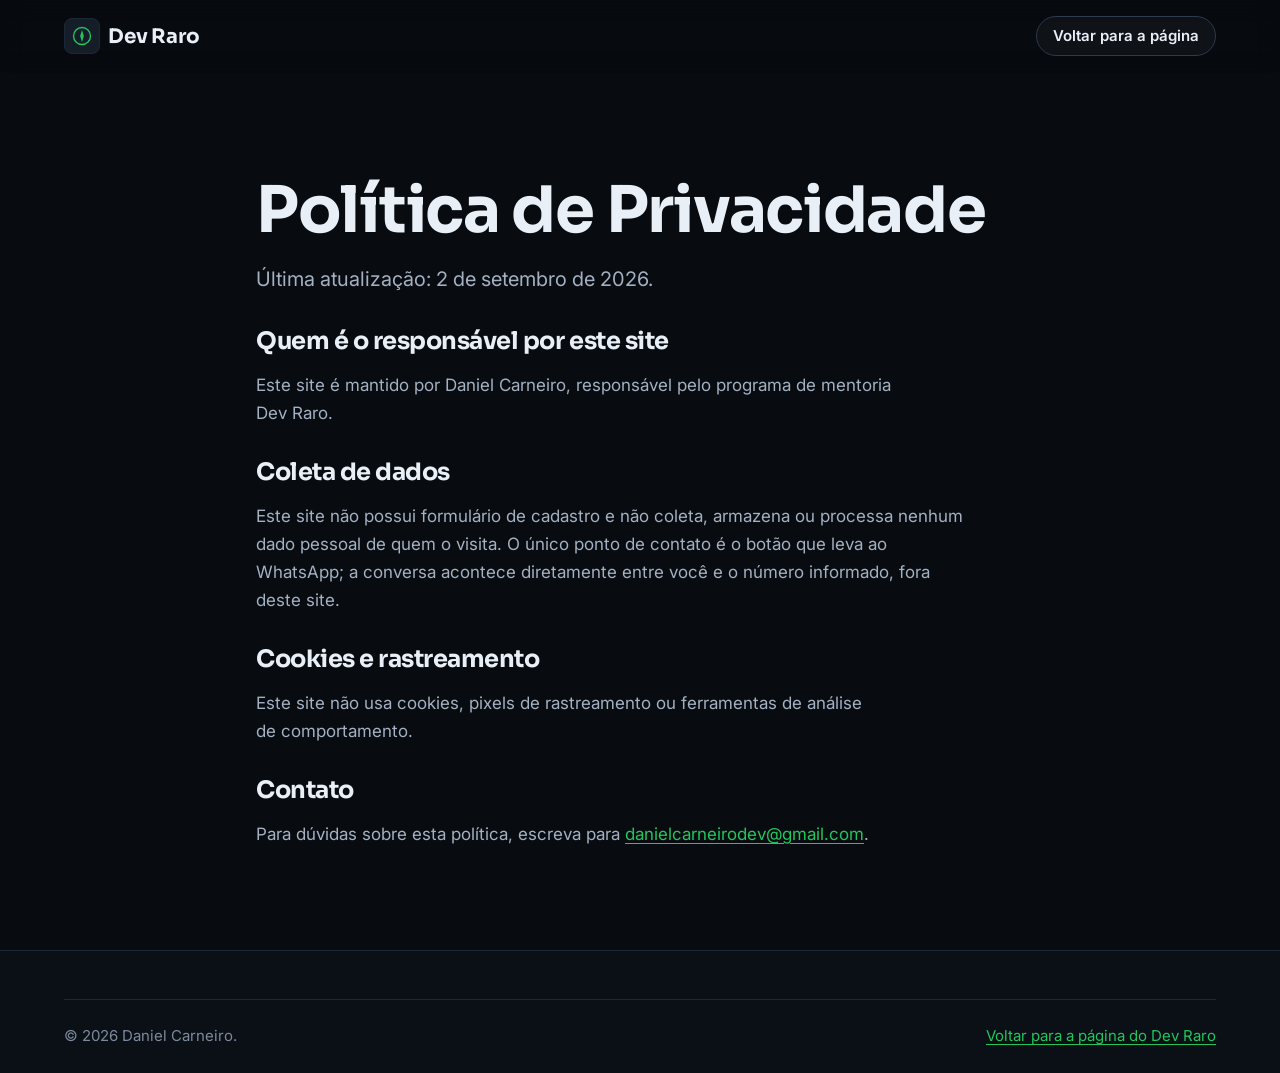
<file: privacidade.html>
<!doctype html>
<html lang="pt-BR">
  <head>
    <meta charset="utf-8" />
    <meta name="viewport" content="width=device-width, initial-scale=1" />
    <title>Política de Privacidade | Dev Raro</title>
    <meta
      name="description"
      content="Este site não coleta dados pessoais de quem o visita. Saiba como funciona a política de privacidade do programa Dev Raro."
    />
    <meta name="robots" content="noindex, follow" />
    <link rel="canonical" href="https://danielcarneiro.dev/privacidade.html" />
    <link rel="icon" href="favicon.svg" type="image/svg+xml" />
    <meta name="theme-color" content="#080b10" />

    <link rel="preconnect" href="https://fonts.googleapis.com" />
    <link rel="preconnect" href="https://fonts.gstatic.com" crossorigin />
    <link
      rel="stylesheet"
      href="https://fonts.googleapis.com/css2?family=Inter:wght@400;500;600&family=Sora:wght@600;700&display=swap"
    />

    <link rel="stylesheet" href="assets/css/reset.css" />
    <link rel="stylesheet" href="assets/css/tokens.css" />
    <link rel="stylesheet" href="assets/css/base.css" />
    <link rel="stylesheet" href="assets/css/layout.css" />
    <link rel="stylesheet" href="assets/css/components.css" />
    <link rel="stylesheet" href="assets/css/utilities.css" />
  </head>

  <body>
    <header class="cabecalho">
      <div class="container cabecalho__interno">
        <a class="marca" href="index.html">
          <span class="marca__icone" aria-hidden="true">
            <svg viewBox="0 0 24 24" width="22" height="22" focusable="false">
              <circle
                cx="12"
                cy="12"
                r="9.25"
                fill="none"
                stroke="currentColor"
                stroke-width="1.5"
              />
              <path d="M12 5.5 14 12l-2 6.5-2-6.5Z" fill="currentColor" />
            </svg>
          </span>
          <span class="marca__texto">Dev&nbsp;Raro</span>
        </a>
        <a class="botao botao--fantasma botao--pequeno" href="index.html">
          Voltar para a página
        </a>
      </div>
    </header>

    <main class="secao">
      <div class="container container--estreito prosa">
        <h1>Política de Privacidade</h1>
        <p class="secao__descricao">
          Última atualização: 2 de setembro de 2026.
        </p>

        <h2>Quem é o responsável por este site</h2>
        <p>
          Este site é mantido por Daniel Carneiro, responsável pelo programa de
          mentoria Dev Raro.
        </p>

        <h2>Coleta de dados</h2>
        <p>
          Este site não possui formulário de cadastro e não coleta, armazena ou
          processa nenhum dado pessoal de quem o visita. O único ponto de
          contato é o botão que leva ao WhatsApp; a conversa acontece
          diretamente entre você e o número informado, fora deste site.
        </p>

        <h2>Cookies e rastreamento</h2>
        <p>
          Este site não usa cookies, pixels de rastreamento ou ferramentas de
          análise de comportamento.
        </p>

        <h2>Contato</h2>
        <p>
          Para dúvidas sobre esta política, escreva para
          <a href="mailto:danielcarneirodev@gmail.com"
            >danielcarneirodev@gmail.com</a
          >.
        </p>
      </div>
    </main>

    <footer class="rodape">
      <div class="container rodape__base">
        <p>© <span>2026</span> Daniel Carneiro.</p>
        <p><a href="index.html">Voltar para a página do Dev Raro</a></p>
      </div>
    </footer>
  </body>
</html>
</file>
<file: assets/css/tokens.css>
@layer tokens {
  :root {
    color-scheme: dark;

    /* --- Cores: superfícies --- */
    --cor-fundo: #080b10;
    --cor-fundo-alt: #0b0f16;
    --cor-superficie: #10161f;
    --cor-superficie-alta: #151d28;
    --cor-borda: #1d2836;
    --cor-borda-forte: #2c3b4d;

    /* --- Cores: texto --- */
    --cor-texto: #e9eff7;
    --cor-texto-suave: #a3b1c2;
    --cor-texto-fraco: #7b8a9d;

    /* --- Cores: marca e semânticas --- */
    --cor-marca: #22c55e;
    --cor-marca-clara: #5eead4;
    --cor-marca-escura: #16a34a;
    --cor-marca-contraste: #041209;
    --cor-acento: #fbbf24;
    --cor-erro: #fb7185;
    --cor-sucesso: #34d399;

    /* --- Gradientes e brilhos --- */
    --gradiente-marca: linear-gradient(
      120deg,
      var(--cor-marca-clara) 0%,
      var(--cor-marca) 55%,
      #a3e635 100%
    );
    --brilho-marca: radial-gradient(
      60% 60% at 50% 0%,
      rgb(34 197 94 / 18%) 0%,
      transparent 70%
    );

    /* --- Tipografia --- */
    --fonte-corpo: "Inter", system-ui, "Segoe UI", Roboto, sans-serif;
    --fonte-titulo: "Sora", var(--fonte-corpo);

    --fs-200: clamp(0.75rem, 0.73rem + 0.1vw, 0.8125rem);
    --fs-300: clamp(0.875rem, 0.85rem + 0.15vw, 0.9375rem);
    --fs-400: clamp(1rem, 0.96rem + 0.2vw, 1.0625rem);
    --fs-500: clamp(1.125rem, 1.05rem + 0.35vw, 1.25rem);
    --fs-600: clamp(1.3125rem, 1.2rem + 0.5vw, 1.5rem);
    --fs-700: clamp(1.625rem, 1.35rem + 1.2vw, 2.25rem);
    --fs-800: clamp(2.125rem, 1.6rem + 2.4vw, 3.25rem);
    --fs-900: clamp(2.5rem, 1.7rem + 3.4vw, 4rem);

    --peso-normal: 400;
    --peso-medio: 500;
    --peso-forte: 600;
    --peso-titulo: 700;

    --altura-linha: 1.65;
    --altura-linha-titulo: 1.12;

    /* --- Espaçamento (escala de 4px) --- */
    --sp-1: 0.25rem;
    --sp-2: 0.5rem;
    --sp-3: 0.75rem;
    --sp-4: 1rem;
    --sp-5: 1.5rem;
    --sp-6: 2rem;
    --sp-7: 3rem;
    --sp-8: 4rem;
    --sp-9: 5rem;
    --sp-10: 7.5rem;

    /* --- Formas e efeitos --- */
    --raio-sm: 0.5rem;
    --raio-md: 0.875rem;
    --raio-lg: 1.25rem;
    --raio-pill: 999rem;

    --sombra-sm: 0 1px 2px rgb(0 0 0 / 40%);
    --sombra-md: 0 12px 30px -12px rgb(0 0 0 / 60%);
    --sombra-lg: 0 32px 70px -30px rgb(0 0 0 / 80%);
    --sombra-marca: 0 14px 34px -14px rgb(34 197 94 / 55%);

    --transicao: 200ms ease-out;

    /* --- Medidas de layout --- */
    --largura-conteudo: 72rem;
    --largura-estreita: 48rem;
    --largura-texto: 65ch;
    --altura-cabecalho: 4.5rem;
    --borda-sutil: 1px solid var(--cor-borda);
  }
}
</file>
<file: assets/css/base.css>
@layer base {
  html {
    scroll-behavior: smooth;
    scroll-padding-block-start: calc(var(--altura-cabecalho) + var(--sp-4));
    scrollbar-width: none; /* Firefox: barra de rolagem oculta */
    -ms-overflow-style: none; /* Edge legado */
  }

  html::-webkit-scrollbar {
    display: none; /* Chrome, Safari, Edge Chromium */
  }

  body {
    background-color: var(--cor-fundo);
    color: var(--cor-texto);
    font-family: var(--fonte-corpo);
    font-size: var(--fs-400);
    line-height: var(--altura-linha);
    overflow-x: hidden;
  }

  h1,
  h2,
  h3 {
    font-family: var(--fonte-titulo);
    font-weight: var(--peso-titulo);
    line-height: var(--altura-linha-titulo);
    letter-spacing: -0.02em;
  }

  h1 {
    font-size: var(--fs-900);
  }

  h2 {
    font-size: var(--fs-800);
  }

  h3 {
    font-size: var(--fs-600);
  }

  p {
    max-width: var(--largura-texto);
  }

  strong {
    font-weight: var(--peso-forte);
    color: var(--cor-texto);
  }

  small {
    font-size: var(--fs-300);
  }

  a:not([class]) {
    color: var(--cor-marca);
    text-decoration: underline;
    text-underline-offset: 0.2em;
    transition: color var(--transicao);
  }

  a:not([class]):hover {
    color: var(--cor-marca-clara);
  }

  :focus-visible {
    outline: 3px solid var(--cor-marca);
    outline-offset: 3px;
    border-radius: var(--raio-sm);
  }

  ::selection {
    background-color: var(--cor-marca);
    color: var(--cor-marca-contraste);
  }

  ::placeholder {
    color: var(--cor-texto-fraco);
  }
}
</file>
<file: assets/css/layout.css>
@layer layout {
  .container {
    width: min(100% - 2 * var(--sp-5), var(--largura-conteudo));
    margin-inline: auto;
  }

  .container--estreito {
    max-width: var(--largura-estreita);
  }

  /* --- Cabeçalho fixo --- */
  .cabecalho {
    position: sticky;
    inset-block-start: 0;
    z-index: 50;
    background-color: rgb(8 11 16 / 72%);
    backdrop-filter: blur(14px);
    border-block-end: 1px solid transparent;
    transition: border-color var(--transicao), background-color var(--transicao);
  }

  .cabecalho--rolado {
    border-block-end-color: var(--cor-borda);
    background-color: rgb(8 11 16 / 92%);
  }

  .cabecalho__interno {
    display: flex;
    align-items: center;
    justify-content: space-between;
    gap: var(--sp-4);
    min-height: var(--altura-cabecalho);
  }

  /* --- Seções --- */
  .secao {
    padding-block: clamp(var(--sp-8), 8vw, var(--sp-10));
  }

  .secao--alt {
    background-color: var(--cor-fundo-alt);
    border-block: var(--borda-sutil);
  }

  .secao__cabecalho {
    max-width: 46rem;
    margin-block-end: var(--sp-7);
    display: grid;
    gap: var(--sp-4);
  }

  /* --- Grades --- */
  .grade {
    display: grid;
    gap: var(--sp-5);
  }

  @media (min-width: 40em) {
    .grade--3,
    .grade--4 {
      grid-template-columns: repeat(2, 1fr);
    }
  }

  @media (min-width: 64em) {
    .grade--3 {
      grid-template-columns: repeat(3, 1fr);
    }

    .grade--4 {
      grid-template-columns: repeat(4, 1fr);
    }
  }

  /* --- Hero --- */
  .hero {
    position: relative;
    padding-block: clamp(var(--sp-8), 9vw, var(--sp-10));
    background-image: var(--brilho-marca);
  }

  .hero::after {
    content: "";
    position: absolute;
    inset: 0;
    z-index: 0;
    background-image: linear-gradient(
        to right,
        rgb(255 255 255 / 3%) 1px,
        transparent 1px
      ),
      linear-gradient(to bottom, rgb(255 255 255 / 3%) 1px, transparent 1px);
    background-size: 72px 72px;
    mask-image: radial-gradient(70% 60% at 50% 20%, #000 0%, transparent 100%);
    pointer-events: none;
  }

  .hero__grade {
    position: relative;
    z-index: 1;
    display: grid;
    gap: var(--sp-7);
    align-items: center;
  }

  @media (min-width: 64em) {
    .hero__grade {
      grid-template-columns: 1.15fr 0.85fr;
      gap: var(--sp-8);
    }
  }

  /* --- Comparativo antes/depois --- */
  .comparativo {
    display: grid;
    gap: var(--sp-5);
    margin-block-start: var(--sp-7);
  }

  @media (min-width: 48em) {
    .comparativo {
      grid-template-columns: repeat(2, 1fr);
    }
  }

  /* --- Mentor --- */
  .mentor {
    display: grid;
    gap: var(--sp-7);
    align-items: start;
  }

  @media (min-width: 56em) {
    .mentor {
      grid-template-columns: 0.8fr 1.2fr;
      gap: var(--sp-8);
    }
  }

  .mentor__texto {
    display: grid;
    gap: var(--sp-4);
  }

  /* --- Oferta --- */
  .oferta {
    display: grid;
    gap: var(--sp-6);
    padding: clamp(var(--sp-5), 4vw, var(--sp-7));
    background-color: var(--cor-superficie);
    border: var(--borda-sutil);
    border-radius: var(--raio-lg);
    box-shadow: var(--sombra-lg);
  }

  @media (min-width: 56em) {
    .oferta {
      grid-template-columns: 1.1fr 0.9fr;
      align-items: center;
    }
  }

  /* --- Inscrição --- */
  .secao--inscricao {
    background-image: var(--brilho-marca);
    border-block-start: var(--borda-sutil);
  }

  .inscricao {
    display: grid;
    gap: var(--sp-7);
    align-items: start;
  }

  @media (min-width: 56em) {
    .inscricao {
      grid-template-columns: 1fr 1fr;
      gap: var(--sp-8);
    }
  }

  .inscricao__texto {
    display: grid;
    gap: var(--sp-4);
  }

  /* --- Rodapé --- */
  .rodape {
    padding-block: var(--sp-7) var(--sp-5);
    background-color: var(--cor-fundo-alt);
    border-block-start: var(--borda-sutil);
  }

  .rodape__interno {
    display: grid;
    gap: var(--sp-6);
    padding-block-end: var(--sp-6);
  }

  @media (min-width: 48em) {
    .rodape__interno {
      grid-template-columns: 2fr 1fr 1fr;
      gap: var(--sp-7);
    }
  }

  .rodape__base {
    display: flex;
    flex-wrap: wrap;
    justify-content: space-between;
    gap: var(--sp-3);
    padding-block-start: var(--sp-5);
    border-block-start: var(--borda-sutil);
    color: var(--cor-texto-fraco);
    font-size: var(--fs-300);
  }
}
</file>
<file: assets/css/components.css>
@layer components {
  /* ---------- Marca ---------- */
  .marca {
    display: inline-flex;
    align-items: center;
    gap: var(--sp-2);
    font-family: var(--fonte-titulo);
    font-weight: var(--peso-titulo);
    font-size: var(--fs-500);
    letter-spacing: -0.01em;
  }

  .marca__icone {
    display: grid;
    place-items: center;
    inline-size: 2.25rem;
    block-size: 2.25rem;
    border-radius: var(--raio-sm);
    background-color: var(--cor-superficie-alta);
    border: var(--borda-sutil);
    color: var(--cor-marca);
  }

  /* ---------- Navegação ---------- */
  .navegacao {
    display: flex;
    align-items: center;
    gap: var(--sp-5);
  }

  .navegacao__lista {
    display: flex;
    align-items: center;
    gap: var(--sp-5);
    font-size: var(--fs-300);
    color: var(--cor-texto-suave);
  }

  .navegacao__lista a {
    padding-block: var(--sp-2);
    color: var(--cor-texto-suave);
    text-decoration: none;
    transition: color var(--transicao);
  }

  .navegacao__lista a:hover {
    color: var(--cor-texto);
  }

  .menu-alternar {
    display: none;
    inline-size: 2.75rem;
    block-size: 2.75rem;
    place-items: center;
    border-radius: var(--raio-sm);
    border: var(--borda-sutil);
    background-color: var(--cor-superficie);
  }

  .menu-alternar__barras,
  .menu-alternar__barras::before,
  .menu-alternar__barras::after {
    display: block;
    inline-size: 1.125rem;
    block-size: 2px;
    border-radius: var(--raio-pill);
    background-color: var(--cor-texto);
    transition: transform var(--transicao), opacity var(--transicao);
  }

  .menu-alternar__barras::before,
  .menu-alternar__barras::after {
    content: "";
    position: relative;
  }

  .menu-alternar__barras::before {
    inset-block-start: -6px;
  }

  .menu-alternar__barras::after {
    inset-block-start: 4px;
  }

  .menu-alternar[aria-expanded="true"] .menu-alternar__barras {
    background-color: transparent;
  }

  .menu-alternar[aria-expanded="true"] .menu-alternar__barras::before {
    transform: translateY(6px) rotate(45deg);
  }

  .menu-alternar[aria-expanded="true"] .menu-alternar__barras::after {
    transform: translateY(-4px) rotate(-45deg);
  }

  @media (max-width: 63.99em) {
    .menu-alternar {
      display: grid;
    }

    .navegacao {
      display: none;
      position: absolute;
      inset-block-start: 100%;
      inset-inline: 0;
      flex-direction: column;
      align-items: stretch;
      gap: var(--sp-4);
      padding: var(--sp-5);
      background-color: var(--cor-fundo-alt);
      border-block-end: var(--borda-sutil);
      box-shadow: var(--sombra-lg);
    }

    .navegacao--aberta {
      display: flex;
    }

    .navegacao__lista {
      flex-direction: column;
      align-items: stretch;
      gap: var(--sp-2);
      font-size: var(--fs-400);
    }

    .navegacao__lista a {
      display: block;
      padding-block: var(--sp-3);
      border-block-end: var(--borda-sutil);
    }
  }

  /* ---------- Botões ---------- */
  .botao {
    display: inline-flex;
    align-items: center;
    justify-content: center;
    gap: var(--sp-2);
    min-block-size: 2.75rem;
    padding: var(--sp-3) var(--sp-5);
    border-radius: var(--raio-pill);
    font-weight: var(--peso-forte);
    font-size: var(--fs-400);
    line-height: 1.2;
    text-align: center;
    transition: transform var(--transicao), box-shadow var(--transicao),
      background-color var(--transicao), border-color var(--transicao),
      color var(--transicao);
  }

  .botao:hover {
    transform: translateY(-2px);
  }

  .botao:active {
    transform: translateY(0);
  }

  .botao[disabled],
  .botao[aria-disabled="true"] {
    opacity: 0.6;
    cursor: not-allowed;
    transform: none;
  }

  .botao--primario {
    background-image: var(--gradiente-marca);
    color: var(--cor-marca-contraste);
    box-shadow: var(--sombra-marca);
  }

  .botao--primario:hover {
    box-shadow: 0 18px 40px -14px rgb(34 197 94 / 70%);
  }

  .botao--fantasma {
    border: 1px solid var(--cor-borda-forte);
    background-color: rgb(255 255 255 / 3%);
    color: var(--cor-texto);
  }

  .botao--fantasma:hover {
    border-color: var(--cor-marca);
    color: var(--cor-marca-clara);
  }

  .botao--pequeno {
    min-block-size: 2.5rem;
    padding: var(--sp-2) var(--sp-4);
    font-size: var(--fs-300);
  }

  .botao--bloco {
    inline-size: 100%;
  }

  /* ---------- Etiquetas ---------- */
  .etiqueta {
    display: inline-flex;
    align-items: center;
    gap: var(--sp-2);
    padding: var(--sp-2) var(--sp-4);
    border-radius: var(--raio-pill);
    border: var(--borda-sutil);
    background-color: rgb(255 255 255 / 3%);
    color: var(--cor-texto-suave);
    font-size: var(--fs-300);
    font-weight: var(--peso-medio);
  }

  .etiqueta__ponto {
    inline-size: 0.5rem;
    block-size: 0.5rem;
    border-radius: 50%;
    background-color: var(--cor-marca);
    box-shadow: 0 0 0 4px rgb(34 197 94 / 20%);
  }

  .secao__etiqueta {
    color: var(--cor-marca);
    font-size: var(--fs-300);
    font-weight: var(--peso-forte);
    letter-spacing: 0.14em;
    text-transform: uppercase;
  }

  .secao__titulo {
    font-size: var(--fs-800);
  }

  .secao__descricao {
    color: var(--cor-texto-suave);
    font-size: var(--fs-500);
  }

  /* ---------- Hero ---------- */
  .hero__conteudo {
    display: grid;
    justify-items: start;
    gap: var(--sp-5);
  }

  .hero__titulo {
    font-size: var(--fs-900);
  }

  .hero__subtitulo {
    color: var(--cor-texto-suave);
    font-size: var(--fs-500);
  }

  .hero__acoes {
    display: flex;
    flex-wrap: wrap;
    gap: var(--sp-3);
  }

  .hero__reforco {
    color: var(--cor-texto-fraco);
    font-size: var(--fs-300);
  }

  /* ---------- Card da rota (hero) ---------- */
  .rota {
    padding: var(--sp-5);
    border-radius: var(--raio-lg);
    border: var(--borda-sutil);
    background-color: var(--cor-superficie);
    background-image: linear-gradient(
      160deg,
      rgb(94 234 212 / 8%),
      transparent 45%
    );
    box-shadow: var(--sombra-lg);
  }

  .rota__cabecalho {
    display: flex;
    align-items: center;
    justify-content: space-between;
    padding-block-end: var(--sp-4);
    border-block-end: var(--borda-sutil);
  }

  .rota__rotulo {
    font-family: var(--fonte-titulo);
    font-weight: var(--peso-forte);
    font-size: var(--fs-500);
  }

  .rota__prazo {
    padding: var(--sp-1) var(--sp-3);
    border-radius: var(--raio-pill);
    background-color: rgb(34 197 94 / 12%);
    color: var(--cor-marca);
    font-size: var(--fs-300);
    font-weight: var(--peso-forte);
  }

  .rota__lista {
    display: grid;
    gap: var(--sp-2);
    padding-block: var(--sp-4);
  }

  .rota__item {
    display: flex;
    align-items: center;
    gap: var(--sp-4);
    padding: var(--sp-3);
    border-radius: var(--raio-md);
    transition: background-color var(--transicao);
  }

  .rota__item:hover {
    background-color: rgb(255 255 255 / 4%);
  }

  .rota__letra {
    display: grid;
    place-items: center;
    flex-shrink: 0;
    inline-size: 2.5rem;
    block-size: 2.5rem;
    border-radius: var(--raio-md);
    border: 1px solid rgb(34 197 94 / 35%);
    background-color: rgb(34 197 94 / 10%);
    color: var(--cor-marca);
    font-family: var(--fonte-titulo);
    font-weight: var(--peso-titulo);
  }

  .rota__conteudo {
    display: grid;
  }

  .rota__conteudo small {
    color: var(--cor-texto-fraco);
  }

  .rota__rodape {
    padding-block-start: var(--sp-4);
    border-block-start: var(--borda-sutil);
    color: var(--cor-marca-clara);
    font-size: var(--fs-300);
    font-weight: var(--peso-medio);
    text-align: center;
  }

  /* ---------- Barra de confiança ---------- */
  .barra-confianca {
    padding-block: var(--sp-5);
    border-block: var(--borda-sutil);
    background-color: var(--cor-fundo-alt);
  }

  .barra-confianca__lista {
    display: grid;
    gap: var(--sp-4);
    color: var(--cor-texto-suave);
    font-size: var(--fs-300);
  }

  .barra-confianca__lista li {
    display: flex;
    align-items: flex-start;
    gap: var(--sp-2);
  }

  .barra-confianca__lista li::before {
    content: "";
    flex-shrink: 0;
    margin-block-start: 0.55em;
    inline-size: 0.375rem;
    block-size: 0.375rem;
    border-radius: 50%;
    background-color: var(--cor-marca);
  }

  @media (min-width: 48em) {
    .barra-confianca__lista {
      grid-template-columns: repeat(2, 1fr);
    }
  }

  @media (min-width: 64em) {
    .barra-confianca__lista {
      grid-template-columns: repeat(4, 1fr);
    }
  }

  /* ---------- Cartões ---------- */
  .cartao {
    display: grid;
    align-content: start;
    gap: var(--sp-3);
    padding: var(--sp-5);
    border-radius: var(--raio-lg);
    border: var(--borda-sutil);
    background-color: var(--cor-superficie);
    color: var(--cor-texto-suave);
    box-shadow: var(--sombra-md);
    transition: border-color var(--transicao), transform var(--transicao);
  }

  .cartao:hover {
    border-color: var(--cor-borda-forte);
    transform: translateY(-3px);
  }

  .cartao__titulo {
    color: var(--cor-texto);
    font-size: var(--fs-500);
  }

  .cartao__rotulo {
    font-size: var(--fs-200);
    font-weight: var(--peso-forte);
    letter-spacing: 0.14em;
    text-transform: uppercase;
    color: var(--cor-texto-fraco);
  }

  .cartao--mentira {
    border-color: rgb(251 113 133 / 25%);
  }

  .cartao--mentira .cartao__rotulo {
    color: var(--cor-erro);
  }

  .cartao--verdade .cartao__rotulo {
    color: var(--cor-acento);
  }

  .cartao--caminho {
    border-color: rgb(34 197 94 / 30%);
    background-image: linear-gradient(
      160deg,
      rgb(34 197 94 / 8%),
      transparent 50%
    );
  }

  .cartao--caminho .cartao__rotulo {
    color: var(--cor-marca);
  }

  .cartao--pilar {
    display: flex;
    flex-direction: column;
    overflow: hidden;
  }

  .pilar__letra {
    display: grid;
    place-items: center;
    align-self: flex-start;
    inline-size: 3rem;
    block-size: 3rem;
    border-radius: var(--raio-md);
    border: 1px solid rgb(34 197 94 / 35%);
    background-color: rgb(34 197 94 / 10%);
    color: var(--cor-marca);
    font-family: var(--fonte-titulo);
    font-size: var(--fs-600);
    font-weight: var(--peso-titulo);
  }

  .pilar__resultado {
    margin-block-start: auto;
    padding-block-start: var(--sp-3);
    border-block-start: var(--borda-sutil);
    color: var(--cor-marca-clara);
    font-size: var(--fs-300);
    font-weight: var(--peso-medio);
  }

  .lista-entregas {
    padding: 0;
  }

  /* ---------- Citação ---------- */
  .citacao {
    max-width: 40rem;
    margin-block-start: var(--sp-6);
    margin-inline: auto;
    padding-inline-start: var(--sp-5);
    border-inline-start: 3px solid var(--cor-marca);
    color: var(--cor-texto);
    font-family: var(--fonte-titulo);
    font-size: var(--fs-600);
    line-height: 1.35;
  }

  /* ---------- Comparativo ---------- */
  .comparativo__coluna {
    display: grid;
    align-content: start;
    gap: var(--sp-4);
    padding: var(--sp-5);
    border-radius: var(--raio-lg);
    border: var(--borda-sutil);
    background-color: var(--cor-superficie);
  }

  .comparativo__coluna--antes {
    opacity: 0.9;
  }

  .comparativo__coluna--depois {
    border-color: rgb(34 197 94 / 30%);
    background-image: linear-gradient(
      160deg,
      rgb(34 197 94 / 8%),
      transparent 55%
    );
  }

  .comparativo__titulo {
    font-size: var(--fs-500);
  }

  .lista-marcada {
    display: grid;
    gap: var(--sp-3);
    color: var(--cor-texto-suave);
  }

  .lista-marcada li {
    display: flex;
    align-items: flex-start;
    gap: var(--sp-3);
  }

  .lista-marcada li::before {
    flex-shrink: 0;
    display: grid;
    place-items: center;
    inline-size: 1.5rem;
    block-size: 1.5rem;
    border-radius: 50%;
    font-size: var(--fs-300);
    font-weight: var(--peso-forte);
  }

  .lista-marcada--negativa li::before {
    content: "×";
    background-color: rgb(251 113 133 / 12%);
    color: var(--cor-erro);
  }

  .lista-marcada--positiva li::before {
    content: "✓";
    background-color: rgb(34 197 94 / 14%);
    color: var(--cor-marca);
  }

  /* ---------- Linha de CTA ---------- */
  .cta-linha {
    display: flex;
    flex-wrap: wrap;
    align-items: center;
    justify-content: space-between;
    gap: var(--sp-4);
    margin-block-start: var(--sp-6);
    padding: var(--sp-5);
    border-radius: var(--raio-lg);
    border: var(--borda-sutil);
    background-color: var(--cor-superficie);
  }

  .cta-linha p {
    font-family: var(--fonte-titulo);
    font-size: var(--fs-500);
    font-weight: var(--peso-forte);
  }

  /* ---------- Mentor ---------- */
  .mentor__midia {
    display: grid;
    gap: var(--sp-4);
    justify-items: center;
  }

  .mentor__avatar {
    inline-size: 100%;
    aspect-ratio: 9/16;
    border-radius: var(--raio-lg);
    border: var(--borda-sutil);
    object-fit: cover;
    object-position: center;
    box-shadow: var(--sombra-lg);
  }

  /* ---------- Carrossel de fotos ---------- */
  .carrossel {
    position: relative;
    inline-size: min(100%, 18rem);
  }

  .carrossel__trilho {
    display: flex;
    overflow-x: auto;
    scroll-snap-type: x mandatory;
    border-radius: var(--raio-lg);
    scrollbar-width: none;
  }

  .carrossel__trilho::-webkit-scrollbar {
    display: none;
  }

  .carrossel__slide {
    flex: 0 0 100%;
    scroll-snap-align: center;
  }

  .carrossel__seta {
    position: absolute;
    top: 50%;
    translate: 0 -50%;
    display: grid;
    place-items: center;
    inline-size: 2.5rem;
    block-size: 2.5rem;
    border-radius: var(--raio-pill);
    border: var(--borda-sutil);
    background-color: rgb(8 11 16 / 70%);
    color: var(--cor-texto);
    font-size: var(--fs-500);
    line-height: 1;
    transition: color var(--transicao), border-color var(--transicao);
  }

  .carrossel__seta:hover {
    color: var(--cor-marca-clara);
    border-color: var(--cor-marca);
  }

  .carrossel__seta--anterior {
    inset-inline-start: var(--sp-3);
  }

  .carrossel__seta--proxima {
    inset-inline-end: var(--sp-3);
  }

  .carrossel__pontos {
    display: flex;
    justify-content: center;
    gap: var(--sp-2);
    margin-block-start: var(--sp-3);
  }

  .carrossel__ponto {
    inline-size: 0.5rem;
    block-size: 0.5rem;
    padding: 0;
    border: none;
    border-radius: 50%;
    background-color: var(--cor-borda-forte);
    transition: background-color var(--transicao), scale var(--transicao);
  }

  .carrossel__ponto--ativo {
    background-color: var(--cor-marca);
    scale: 1.3;
  }

  .carrossel__contagem {
    position: absolute;
    inset-block-start: var(--sp-3);
    inset-inline-start: var(--sp-3);
    display: grid;
    place-items: center;
    inline-size: 2.5rem;
    block-size: 2.5rem;
    border-radius: var(--raio-sm);
    background-color: rgb(8 11 16 / 70%);
    border: 1px solid rgba(79 142 247 / 0.3);
    backdrop-filter: blur(8px);
    transition: background-color var(--transicao), border-color var(--transicao), opacity var(--transicao);
  }

  .carrossel:hover .carrossel__contagem {
    background-color: rgb(8 11 16 / 85%);
    border-color: rgba(79 142 247 / 0.6);
    opacity: 0.6;
  }

  .carrossel__numero {
    font-family: var(--fonte-titulo);
    font-size: var(--fs-600);
    font-weight: var(--peso-forte);
    color: var(--cor-marca);
    line-height: 1;
  }

  .mentor__redes {
    display: flex;
    flex-wrap: wrap;
    justify-content: center;
    gap: var(--sp-3);
    font-size: var(--fs-300);
  }

  .mentor__redes a {
    padding: var(--sp-2) var(--sp-4);
    border-radius: var(--raio-pill);
    border: var(--borda-sutil);
    color: var(--cor-texto-suave);
    text-decoration: none;
    transition: color var(--transicao), border-color var(--transicao);
  }

  .mentor__redes a:hover {
    color: var(--cor-marca-clara);
    border-color: var(--cor-marca);
  }

  .mentor__texto p {
    color: var(--cor-texto-suave);
  }

  .mentor__assinatura {
    color: var(--cor-texto);
    font-family: var(--fonte-titulo);
    font-size: var(--fs-500);
    border-inline-start: 3px solid var(--cor-marca);
    padding-inline-start: var(--sp-4);
  }

  /* ---------- Depoimentos ---------- */
  .cartao--depoimento blockquote p {
    color: var(--cor-texto);
    font-size: var(--fs-400);
  }

  .depoimento__autor {
    display: grid;
    gap: var(--sp-1);
    padding-block-start: var(--sp-4);
    border-block-start: var(--borda-sutil);
  }

  .depoimento__nome {
    color: var(--cor-texto);
    font-weight: var(--peso-forte);
  }

  .depoimento__resultado {
    color: var(--cor-marca-clara);
    font-size: var(--fs-300);
  }

  /* ---------- Oferta ---------- */
  .oferta__conteudo {
    display: grid;
    gap: var(--sp-4);
  }

  .oferta__titulo {
    font-size: var(--fs-600);
  }

  .oferta__garantia {
    padding: var(--sp-4);
    border-radius: var(--raio-md);
    border: 1px dashed var(--cor-borda-forte);
    color: var(--cor-texto-suave);
    font-size: var(--fs-300);
  }

  .oferta__caixa {
    display: grid;
    gap: var(--sp-3);
    padding: var(--sp-5);
    border-radius: var(--raio-lg);
    border: 1px solid rgb(34 197 94 / 30%);
    background-color: var(--cor-superficie-alta);
    text-align: center;
  }

  .oferta__rotulo {
    margin-inline: auto;
    color: var(--cor-texto-fraco);
    font-size: var(--fs-300);
    letter-spacing: 0.14em;
    text-transform: uppercase;
  }

  .oferta__texto {
    margin-inline: auto;
    color: var(--cor-texto-suave);
    font-size: var(--fs-400);
  }

  .oferta__aviso {
    margin-inline: auto;
    color: var(--cor-texto-fraco);
    font-size: var(--fs-300);
  }

  /* ---------- FAQ ---------- */
  .faq {
    display: grid;
    gap: var(--sp-3);
  }

  .faq__item {
    border-radius: var(--raio-md);
    border: var(--borda-sutil);
    background-color: var(--cor-superficie);
    transition: border-color var(--transicao);
  }

  .faq__item[open] {
    border-color: var(--cor-borda-forte);
  }

  .faq__pergunta {
    display: flex;
    align-items: center;
    justify-content: space-between;
    gap: var(--sp-4);
    padding: var(--sp-4) var(--sp-5);
    cursor: pointer;
    font-family: var(--fonte-titulo);
    font-size: var(--fs-500);
    font-weight: var(--peso-forte);
    list-style: none;
  }

  .faq__pergunta::-webkit-details-marker {
    display: none;
  }

  .faq__pergunta::after {
    content: "+";
    flex-shrink: 0;
    display: grid;
    place-items: center;
    inline-size: 1.75rem;
    block-size: 1.75rem;
    border-radius: 50%;
    background-color: rgb(34 197 94 / 12%);
    color: var(--cor-marca);
    font-size: var(--fs-500);
    line-height: 1;
    transition: transform var(--transicao);
  }

  .faq__item[open] .faq__pergunta::after {
    transform: rotate(45deg);
  }

  .faq__resposta {
    padding: 0 var(--sp-5) var(--sp-5);
    color: var(--cor-texto-suave);
  }

  /* ---------- Formulário ---------- */
  .formulario {
    display: grid;
    gap: var(--sp-4);
    padding: clamp(var(--sp-5), 4vw, var(--sp-6));
    border-radius: var(--raio-lg);
    border: var(--borda-sutil);
    background-color: var(--cor-superficie);
    box-shadow: var(--sombra-lg);
  }

  .inscricao__texto p {
    color: var(--cor-texto-suave);
  }

  .inscricao__mantra {
    color: var(--cor-marca-clara);
    font-family: var(--fonte-titulo);
    font-size: var(--fs-500);
    font-weight: var(--peso-forte);
  }

  /* ---------- Rodapé ---------- */
  .rodape__descricao {
    margin-block-start: var(--sp-3);
    color: var(--cor-texto-fraco);
    font-size: var(--fs-300);
    max-width: 34ch;
  }

  .rodape__titulo {
    font-size: var(--fs-300);
    font-family: var(--fonte-corpo);
    font-weight: var(--peso-forte);
    letter-spacing: 0.12em;
    text-transform: uppercase;
    color: var(--cor-texto-fraco);
    margin-block-end: var(--sp-3);
  }

  .rodape__lista {
    display: grid;
    gap: var(--sp-2);
    font-size: var(--fs-300);
    color: var(--cor-texto-suave);
  }

  .rodape__lista a {
    color: var(--cor-texto-suave);
    text-decoration: none;
    transition: color var(--transicao);
  }

  .rodape__lista a:hover {
    color: var(--cor-marca-clara);
  }

  /* ---------- CTA fixo (mobile) ---------- */
  .cta-fixo {
    position: fixed;
    inset-inline: var(--sp-4);
    inset-block-end: var(--sp-4);
    z-index: 40;
    display: flex;
    align-items: center;
    justify-content: space-between;
    gap: var(--sp-4);
    padding: var(--sp-3) var(--sp-4);
    border-radius: var(--raio-pill);
    border: var(--borda-sutil);
    background-color: rgb(16 22 31 / 94%);
    backdrop-filter: blur(12px);
    box-shadow: var(--sombra-lg);
    animation: subir 250ms ease-out;
  }

  .cta-fixo[hidden] {
    display: none;
  }

  .cta-fixo__texto {
    display: grid;
    line-height: 1.25;
  }

  .cta-fixo__texto span {
    color: var(--cor-texto-fraco);
    font-size: var(--fs-200);
  }

  @media (min-width: 48em) {
    .cta-fixo {
      display: none;
    }
  }

  @keyframes subir {
    from {
      opacity: 0;
      transform: translateY(100%);
    }
  }

  /* ---------- Card compacto (ícone + 1 linha) ---------- */
  .cartao--compacto {
    display: flex;
    align-items: center;
    gap: var(--sp-3);
    padding: var(--sp-4);
  }

  .cartao__icone {
    display: grid;
    place-items: center;
    flex-shrink: 0;
    inline-size: 2.5rem;
    block-size: 2.5rem;
    border-radius: var(--raio-md);
    border: 1px solid rgb(34 197 94 / 35%);
    background-color: rgb(34 197 94 / 10%);
    color: var(--cor-marca);
  }

  .cartao--compacto p {
    margin: 0;
    color: var(--cor-texto);
    font-size: var(--fs-400);
  }

  /* ---------- Chips de credencial ---------- */
  .chips {
    display: flex;
    flex-wrap: wrap;
    gap: var(--sp-2);
    margin-block-start: var(--sp-2);
    padding: 0;
    list-style: none;
  }

  .chip {
    display: inline-flex;
    align-items: center;
    padding: var(--sp-1) var(--sp-3);
    border-radius: var(--raio-pill);
    border: var(--borda-sutil);
    background-color: rgb(255 255 255 / 3%);
    color: var(--cor-texto-suave);
    font-size: var(--fs-200);
    font-weight: var(--peso-medio);
  }

  /* ---------- Mural de provas (depoimentos em imagem) ---------- */
  .mural-provas {
    display: grid;
    gap: var(--sp-4);
    grid-template-columns: repeat(2, 1fr);
    padding: 0;
    list-style: none;
  }

  @media (min-width: 48em) {
    .mural-provas {
      grid-template-columns: repeat(3, 1fr);
    }
  }

  .mural-provas__item {
    display: grid;
    gap: var(--sp-2);
  }

  .mural-provas__item img {
    inline-size: 100%;
    block-size: auto;
    border-radius: var(--raio-md);
    border: var(--borda-sutil);
    box-shadow: var(--sombra-sm);
  }

  .mural-provas__item figcaption {
    color: var(--cor-texto-suave);
    font-size: var(--fs-300);
    text-align: center;
  }
}
</file>
<file: assets/css/utilities.css>
@layer utilities {
  .visualmente-oculto {
    position: absolute;
    inline-size: 1px;
    block-size: 1px;
    padding: 0;
    margin: -1px;
    overflow: hidden;
    clip-path: inset(50%);
    white-space: nowrap;
    border: 0;
  }

  /* Campo antispam: fora da tela (não usar display:none — bots ignoram). */
  .honeypot {
    position: absolute;
    inset-inline-start: -9999px;
    inline-size: 1px;
    block-size: 1px;
    overflow: hidden;
  }

  .pular-conteudo {
    position: absolute;
    inset-block-start: var(--sp-3);
    inset-inline-start: var(--sp-3);
    z-index: 100;
    padding: var(--sp-3) var(--sp-4);
    border-radius: var(--raio-md);
    background-color: var(--cor-marca);
    color: var(--cor-marca-contraste);
    font-weight: var(--peso-forte);
    transform: translateY(-200%);
    transition: transform var(--transicao);
  }

  .pular-conteudo:focus-visible {
    transform: translateY(0);
  }

  .texto-gradiente {
    background-image: var(--gradiente-marca);
    background-clip: text;
    -webkit-background-clip: text;
    color: transparent;
  }

  /* Espaçamento vertical para texto corrido (páginas institucionais). */
  .prosa > * + * {
    margin-block-start: var(--sp-4);
  }

  .prosa h2 {
    margin-block-start: var(--sp-6);
    font-size: var(--fs-600);
  }

  .prosa p {
    color: var(--cor-texto-suave);
  }

  /* Revelação no scroll: só se aplica quando o JS está ativo. */
  .js .revelar {
    opacity: 0;
    transform: translateY(1.5rem);
    transition: opacity 500ms ease-out, transform 500ms ease-out;
  }

  .js .revelar--visivel {
    opacity: 1;
    transform: none;
  }

  @media (prefers-reduced-motion: reduce) {
    .js .revelar {
      opacity: 1;
      transform: none;
    }
  }
}
</file>
